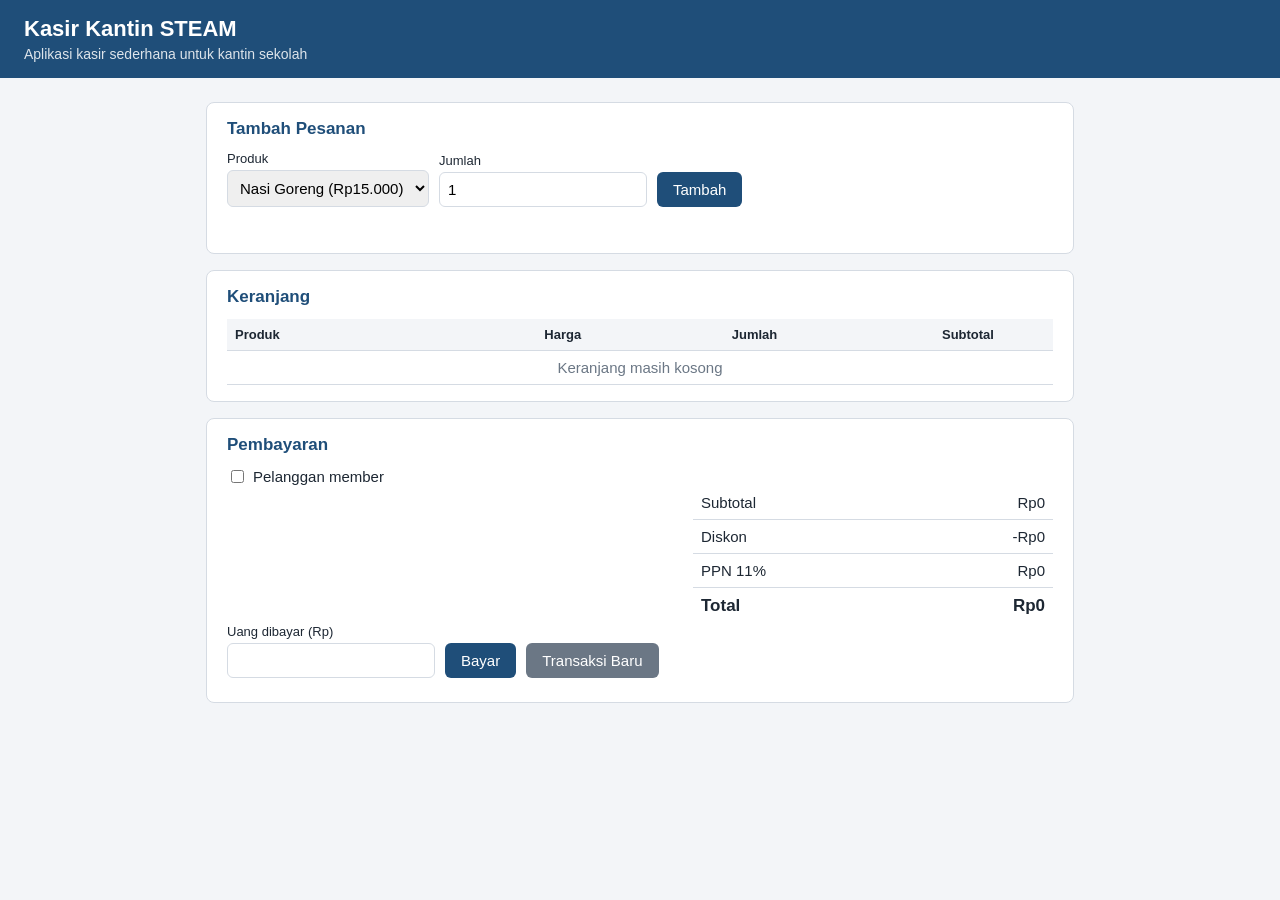
<file: bughunt-kasir/index.html>
<!doctype html>







<html lang="id">
<head>
  <meta charset="utf-8">
  <meta name="viewport" content="width=device-width, initial-scale=1">
  <title>Kasir Kantin STEAM</title>
  <style>
    :root {
      --biru: #1f4e79;
      --abu: #f3f5f8;
      --garis: #d5dbe3;
      --merah: #b42318;
      --hijau: #1a7f37;
    }
    * { box-sizing: border-box; }
    body {
      margin: 0;
      font-family: "Segoe UI", Arial, sans-serif;
      background: var(--abu);
      color: #1d2733;
    }
    header {
      background: var(--biru);
      color: white;
      padding: 16px 24px;
    }
    header h1 { margin: 0; font-size: 22px; }
    header p { margin: 4px 0 0; opacity: 0.85; font-size: 14px; }
    main {
      max-width: 900px;
      margin: 24px auto;
      padding: 0 16px;
      display: grid;
      gap: 16px;
    }
    section {
      background: white;
      border: 1px solid var(--garis);
      border-radius: 8px;
      padding: 16px 20px;
    }
    h2 { margin: 0 0 12px; font-size: 17px; color: var(--biru); }
    form, .baris-bayar {
      display: flex;
      flex-wrap: wrap;
      gap: 10px;
      align-items: flex-end;
    }
    label { display: flex; flex-direction: column; font-size: 13px; gap: 4px; }
    select, input[type=number] {
      padding: 8px;
      font-size: 15px;
      border: 1px solid var(--garis);
      border-radius: 6px;
      min-width: 120px;
    }
    button {
      padding: 9px 16px;
      font-size: 15px;
      border: none;
      border-radius: 6px;
      background: var(--biru);
      color: white;
      cursor: pointer;
    }
    button.sekunder { background: #6b7785; }
    button.hapus { background: transparent; color: var(--merah); padding: 4px 8px; font-size: 13px; }
    table { width: 100%; border-collapse: collapse; font-size: 15px; }
    th, td { padding: 8px; border-bottom: 1px solid var(--garis); text-align: left; }
    th { background: var(--abu); font-size: 13px; }
    .angka { text-align: right; }
    .kosong { text-align: center; color: #6b7785; }
    .ringkasan { width: 100%; max-width: 360px; margin-left: auto; }
    .ringkasan td:last-child { text-align: right; }
    .ringkasan tr.total td { font-weight: bold; font-size: 17px; border-bottom: none; }
    .member { flex-direction: row; align-items: center; gap: 6px; font-size: 15px; }
    .pesan { min-height: 20px; margin-top: 10px; font-size: 14px; }
    .pesan.error { color: var(--merah); }
    .pesan.sukses { color: var(--hijau); }
    #hasil-bayar { font-size: 18px; font-weight: bold; margin-top: 8px; }
  </style>
</head>
<body>
  <header>
    <h1>Kasir Kantin STEAM</h1>
    <p>Aplikasi kasir sederhana untuk kantin sekolah</p>
  </header>

  <main>
    <section>
      <h2>Tambah Pesanan</h2>
      <form id="form-tambah">
        <label>Produk
          <select id="produk"></select>
        </label>
        <label>Jumlah
          <input id="qty" type="number" value="1">
        </label>
        <button type="submit">Tambah</button>
      </form>
      <div id="pesan" class="pesan"></div>
    </section>

    <section>
      <h2>Keranjang</h2>
      <table>
        <thead>
          <tr>
            <th>Produk</th>
            <th class="angka">Harga</th>
            <th class="angka">Jumlah</th>
            <th class="angka">Subtotal</th>
            <th></th>
          </tr>
        </thead>
        <tbody id="isi-keranjang"></tbody>
      </table>
    </section>

    <section>
      <h2>Pembayaran</h2>
      <label class="member"><input id="member" type="checkbox"> Pelanggan member</label>
      <table class="ringkasan">
        <tr><td>Subtotal</td><td id="subtotal"></td></tr>
        <tr><td>Diskon</td><td id="diskon"></td></tr>
        <tr><td>PPN 11%</td><td id="ppn"></td></tr>
        <tr class="total"><td>Total</td><td id="total"></td></tr>
      </table>
      <div class="baris-bayar">
        <label>Uang dibayar (Rp)
          <input id="bayar" type="number" min="0" step="500">
        </label>
        <button id="tombol-bayar" type="button">Bayar</button>
        <button id="tombol-baru" type="button" class="sekunder">Transaksi Baru</button>
      </div>
      <div id="hasil-bayar"></div>
    </section>
  </main>

  <script src="kasir.js"></script>
  <script src="app.js"></script>
</body>
</html>
</file>
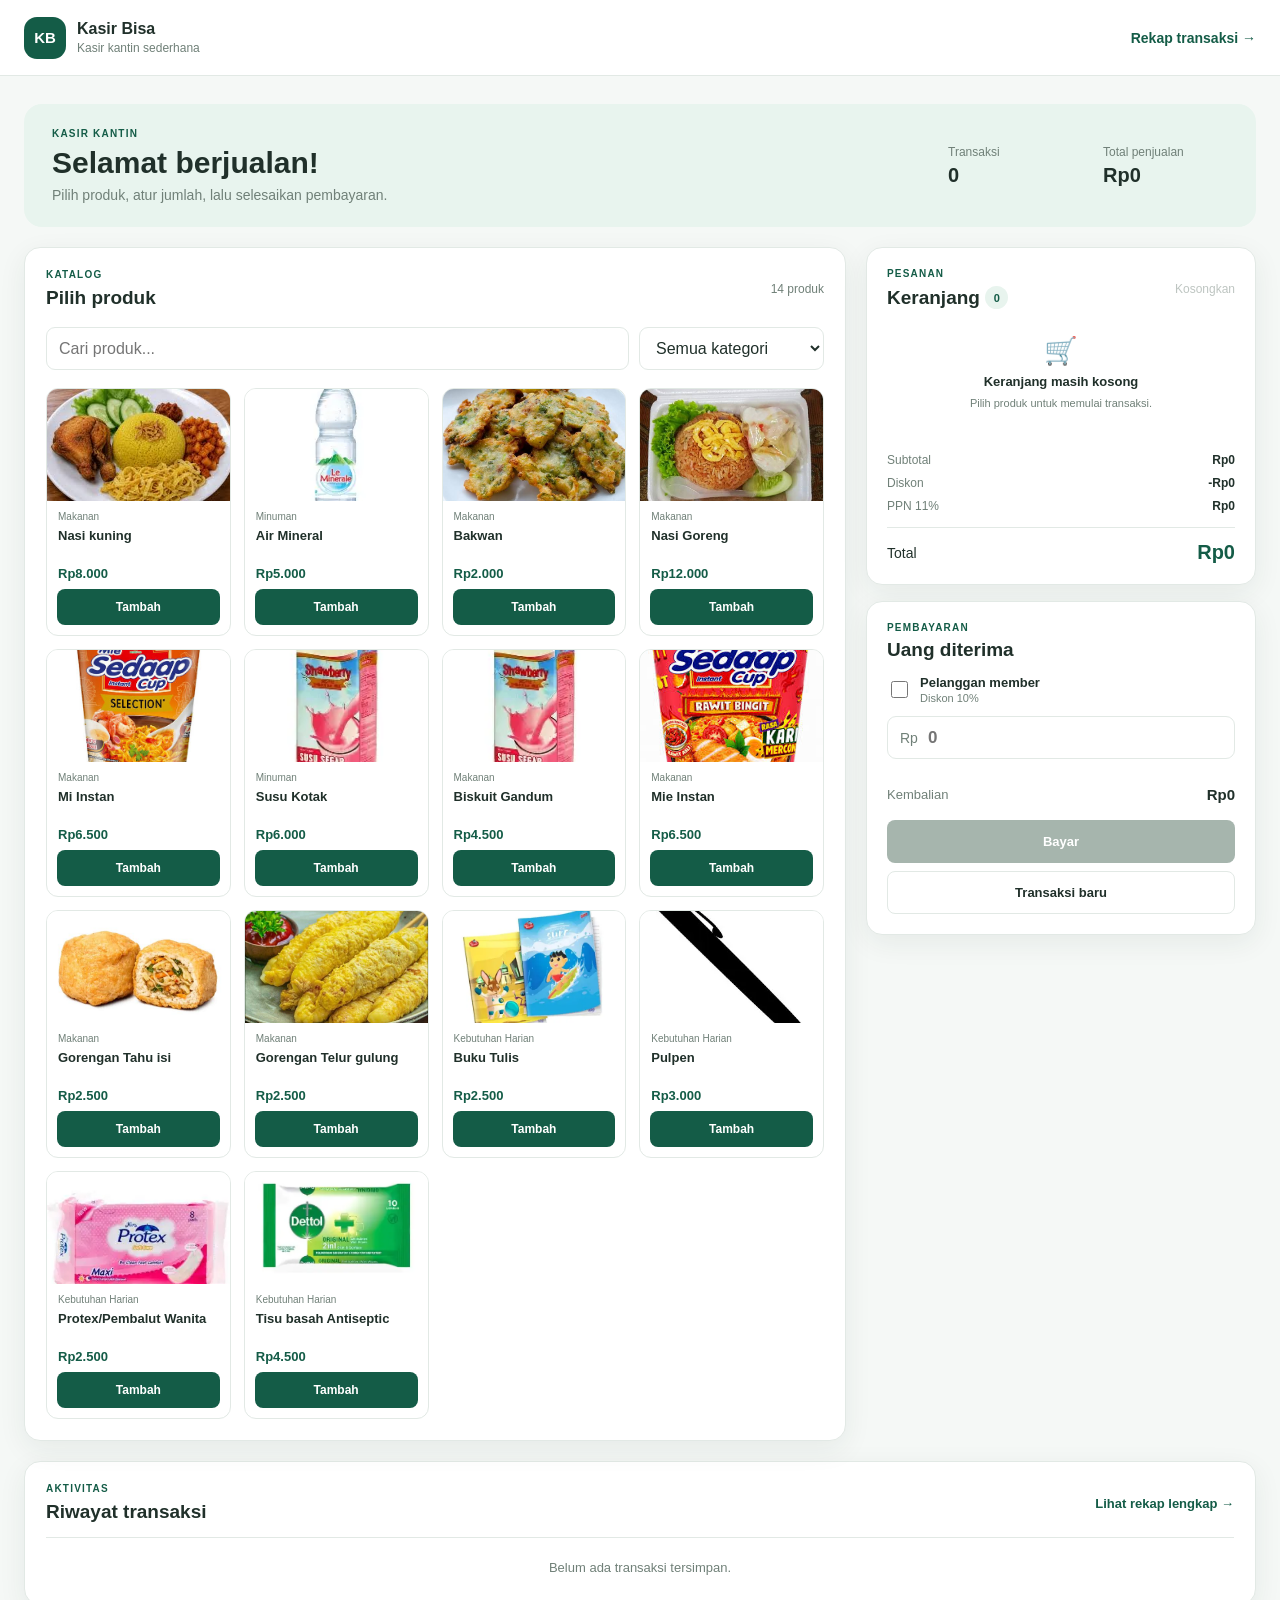
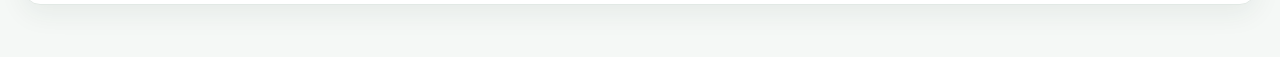
<file: src/index.html>
<!doctype html>
<html lang="id">
<head>
  <meta charset="utf-8">
  <meta name="viewport" content="width=device-width, initial-scale=1">
  <meta name="theme-color" content="#145c47">
  <title>Kasir Bisa — Kasir Kantin</title>
  <link rel="stylesheet" href="style.css">
</head>
<body>
  <header class="site-header">
    <a class="brand" href="index.html" aria-label="Kasir Bisa, halaman kasir">
      <span class="brand-mark" aria-hidden="true">KB</span>
      <span><strong>Kasir Bisa</strong><small>Kasir kantin sederhana</small></span>
    </a>
    <a class="header-link" href="rekap.html">Rekap transaksi <span aria-hidden="true">→</span></a>
  </header>

  <main>
    <section class="welcome">
      <div>
        <p class="eyebrow">KASIR KANTIN</p>
        <h1>Selamat berjualan!</h1>
        <p>Pilih produk, atur jumlah, lalu selesaikan pembayaran.</p>
      </div>
      <div class="sales-stats" aria-live="polite">
        <div><span>Transaksi</span><strong id="jumlah-transaksi">0</strong></div>
        <div><span>Total penjualan</span><strong id="total-penjualan">Rp0</strong></div>
      </div>
    </section>

    <div id="pesan" class="notice" role="status" aria-live="polite"></div>

    <div class="workspace">
      <section class="catalog-panel" aria-labelledby="catalog-title">
        <div class="section-heading">
          <div><p class="eyebrow">KATALOG</p><h2 id="catalog-title">Pilih produk</h2></div>
          <span id="jumlah-produk" class="muted"></span>
        </div>
        <div class="product-filters">
          <label><span class="visually-hidden">Cari produk</span>
            <input id="cari-produk" type="search" placeholder="Cari produk..." autocomplete="off">
          </label>
          <label><span class="visually-hidden">Kategori produk</span>
            <select id="filter-kategori"></select>
          </label>
        </div>
        <div id="daftar-produk" class="product-grid"></div>
      </section>

      <aside class="checkout-panel">
        <section class="cart-card" aria-labelledby="cart-title">
          <div class="section-heading">
            <div><p class="eyebrow">PESANAN</p>
              <h2 id="cart-title">Keranjang <span id="jumlah-keranjang" class="count-badge">0</span></h2>
            </div>
            <button id="kosongkan-keranjang" class="text-button" type="button">Kosongkan</button>
          </div>
          <div id="keranjang-kosong" class="empty-state">
            <span aria-hidden="true">🛒</span>
            <p>Keranjang masih kosong</p>
            <small>Pilih produk untuk memulai transaksi.</small>
          </div>
          <div id="daftar-keranjang" class="cart-list"></div>
          <div class="price-summary">
            <div><span>Subtotal</span><strong id="subtotal">Rp0</strong></div>
            <div><span>Diskon</span><strong id="diskon">-Rp0</strong></div>
            <div><span>PPN 11%</span><strong id="ppn">Rp0</strong></div>
            <div class="total-row"><span>Total</span><strong id="total">Rp0</strong></div>
          </div>
        </section>

        <section class="payment-card" aria-labelledby="payment-title">
          <p class="eyebrow">PEMBAYARAN</p>
          <h2 id="payment-title">Uang diterima</h2>
          <label class="member-option">
            <input id="member" type="checkbox">
            <span>Pelanggan member <small>Diskon 10%</small></span>
          </label>
          <form id="form-pembayaran" novalidate>
            <label class="amount-field" for="bayar">
              <span class="currency-prefix">Rp</span>
              <input id="bayar" type="number" min="0" step="1" inputmode="numeric" placeholder="0" required>
            </label>
            <div id="nominal-cepat" class="quick-amounts" aria-label="Pilihan nominal pembayaran"></div>
            <div class="change-row"><span>Kembalian</span><strong id="kembalian">Rp0</strong></div>
            <button id="tombol-bayar" class="primary-button" type="submit" disabled>Bayar</button>
          </form>
          <button id="tombol-baru" class="secondary-button" type="button">Transaksi baru</button>
        </section>
      </aside>
    </div>

    <section class="history-panel" aria-labelledby="history-title">
      <div class="section-heading">
        <div><p class="eyebrow">AKTIVITAS</p><h2 id="history-title">Riwayat transaksi</h2></div>
        <a href="rekap.html">Lihat rekap lengkap <span aria-hidden="true">→</span></a>
      </div>
      <div id="riwayat-transaksi" class="history-list"></div>
    </section>
  </main>

  <dialog id="dialog-transaksi" aria-labelledby="judul-dialog">
    <div id="langkah-konfirmasi">
      <p class="eyebrow">PERIKSA PESANAN</p>
      <h2 id="judul-dialog">Konfirmasi pembayaran</h2>
      <div id="ringkasan-konfirmasi" class="dialog-summary"></div>
      <div class="dialog-actions">
        <button id="batal-konfirmasi" class="secondary-button" type="button">Kembali</button>
        <button id="konfirmasi-pembayaran" class="primary-button" type="button">Konfirmasi &amp; bayar</button>
      </div>
    </div>
    <div id="langkah-struk" hidden>
      <p class="eyebrow">TRANSAKSI BERHASIL</p>
      <h2>Rincian transaksi</h2>
      <div id="rincian-struk" class="dialog-summary"></div>
      <button id="tutup-struk" class="primary-button" type="button">Selesai</button>
    </div>
  </dialog>

  <script src="kasir.js"></script>
  <script src="transaksi.js"></script>
  <script src="app.js"></script>
</body>
</html>
</file>
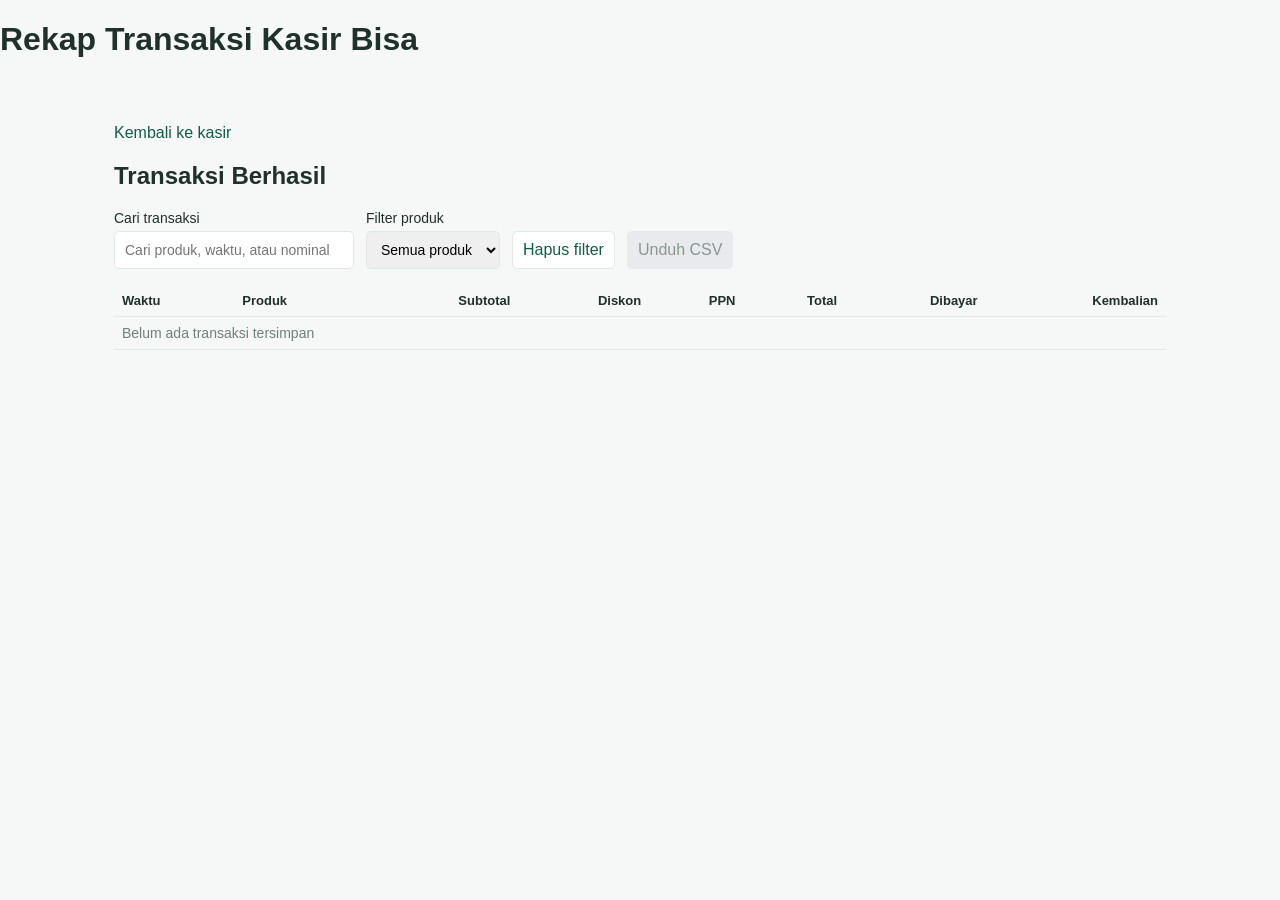
<file: src/rekap.html>
<!doctype html>
<html lang="id">
<head>
  <meta charset="utf-8">
  <meta name="viewport" content="width=device-width, initial-scale=1">
  <title>Rekap Transaksi - Kasir Bisa</title>
  <link rel="stylesheet" href="style.css">
</head>
<body class="halaman-rekap">
  <header>
    <h1>Rekap Transaksi Kasir Bisa</h1>
  </header>
  <main>
    <section class="rekap">
      <p><a href="index.html">Kembali ke kasir</a></p>
      <h2>Transaksi Berhasil</h2>
      <div class="filter-rekap">
        <label for="cari-transaksi">
          Cari transaksi
          <input id="cari-transaksi" type="search" placeholder="Cari produk, waktu, atau nominal">
        </label>
        <label for="filter-produk">
          Filter produk
          <select id="filter-produk">
            <option value="">Semua produk</option>
          </select>
        </label>
        <button type="button" id="reset-filter">Hapus filter</button>
        <button type="button" id="unduh-csv">Unduh CSV</button>
      </div>
      <table>
        <thead>
          <tr>
            <th>Waktu</th>
            <th>Produk</th>
            <th class="angka">Subtotal</th>
            <th class="angka">Diskon</th>
            <th class="angka">PPN</th>
            <th class="angka">Total</th>
            <th class="angka">Dibayar</th>
            <th class="angka">Kembalian</th>
          </tr>
        </thead>
        <tbody id="rekap-transaksi"></tbody>
      </table>
    </section>
  </main>
  <script src="transaksi.js"></script>
  <script src="rekap.js"></script>

</body>
</html>
</file>
<file: src/style.css>
:root {
  --green: #145c47;
  --green-dark: #104737;
  --green-light: #e8f4ee;
  --ink: #20302a;
  --muted: #708078;
  --line: #e2e9e5;
  --canvas: #f5f8f6;
  --white: #fff;
  --red: #b42318;
  --shadow: 0 8px 28px rgba(23, 55, 42, 0.07);
}

* { box-sizing: border-box; }
body {
  margin: 0;
  background: var(--canvas);
  color: var(--ink);
  font-family: "Segoe UI", Arial, sans-serif;
}
button, input, select { font: inherit; }
a { color: var(--green); text-decoration: none; }
a:hover { text-decoration: underline; }
button { -webkit-tap-highlight-color: transparent; }

.site-header {
  min-height: 76px;
  padding: 12px max(24px, calc((100vw - 1280px) / 2));
  display: flex;
  justify-content: space-between;
  align-items: center;
  gap: 20px;
  background: var(--white);
  border-bottom: 1px solid var(--line);
}
.brand { display: inline-flex; align-items: center; gap: 11px; color: var(--ink); }
.brand:hover { text-decoration: none; }
.brand-mark {
  width: 42px;
  height: 42px;
  display: grid;
  place-items: center;
  border-radius: 13px;
  background: var(--green);
  color: var(--white);
  font-size: 15px;
  font-weight: 800;
}
.brand strong, .brand small { display: block; }
.brand strong { font-size: 16px; }
.brand small { margin-top: 3px; color: var(--muted); font-size: 12px; }
.header-link { font-size: 14px; font-weight: 650; }

main { width: min(1280px, 100%); margin: 0 auto; padding: 28px 24px 52px; }
.welcome {
  display: flex;
  justify-content: space-between;
  align-items: center;
  gap: 24px;
  margin-bottom: 20px;
  padding: 24px 28px;
  border-radius: 18px;
  background: var(--green-light);
}
.eyebrow {
  margin: 0 0 7px;
  color: var(--green);
  font-size: 10px;
  font-weight: 800;
  letter-spacing: .12em;
}
.welcome h1 { margin: 0 0 7px; font-size: clamp(23px, 3vw, 30px); }
.welcome > div:first-child > p:last-child { margin: 0; color: var(--muted); font-size: 14px; }
.sales-stats { display: flex; gap: 30px; }
.sales-stats div { min-width: 125px; }
.sales-stats span, .sales-stats strong { display: block; }
.sales-stats span { margin-bottom: 5px; color: var(--muted); font-size: 12px; }
.sales-stats strong { font-size: 20px; }
.notice { min-height: 0; margin: 0 0 12px; color: var(--muted); font-size: 13px; }
.notice.error {
  padding: 10px 13px;
  border: 1px solid #f2c9c4;
  border-radius: 9px;
  background: #fff5f4;
  color: var(--red);
}
.notice.success { color: var(--green); }

.workspace {
  display: grid;
  grid-template-columns: minmax(0, 1fr) minmax(320px, 390px);
  align-items: start;
  gap: 20px;
}
.catalog-panel, .cart-card, .payment-card, .history-panel {
  border: 1px solid var(--line);
  border-radius: 16px;
  background: var(--white);
  box-shadow: var(--shadow);
}
.catalog-panel, .history-panel { padding: 21px; }
.checkout-panel { display: grid; gap: 16px; }
.cart-card, .payment-card { padding: 20px; }
.section-heading { display: flex; justify-content: space-between; align-items: center; gap: 14px; }
.section-heading h2, .payment-card h2 { margin: 0; font-size: 19px; }
.section-heading > a { font-size: 13px; font-weight: 650; }
.muted { color: var(--muted); font-size: 12px; }

.product-filters {
  display: grid;
  grid-template-columns: minmax(0, 1fr) 185px;
  gap: 10px;
  margin: 18px 0;
}
.product-filters input, .product-filters select, .amount-field {
  width: 100%;
  min-height: 43px;
  border: 1px solid var(--line);
  border-radius: 9px;
  background: var(--white);
}
.product-filters input, .product-filters select { padding: 0 12px; color: var(--ink); }
.product-filters input:focus, .product-filters select:focus, .amount-field:focus-within {
  outline: 2px solid #b8d9c9;
  border-color: var(--green);
}
.product-grid { display: grid; grid-template-columns: repeat(auto-fill, minmax(155px, 1fr)); gap: 13px; }
.product-card {
  display: flex;
  min-width: 0;
  flex-direction: column;
  overflow: hidden;
  border: 1px solid var(--line);
  border-radius: 12px;
  background: var(--white);
  transition: border-color 140ms ease, transform 140ms ease, box-shadow 140ms ease;
}
.product-card:hover { transform: translateY(-2px); border-color: #b6d3c4; box-shadow: 0 7px 18px rgba(23,55,42,.09); }
.product-card > img { width: 100%; height: 112px; object-fit: cover; background: var(--green-light); }
.product-info { display: grid; flex: 1; gap: 5px; padding: 10px 11px 8px; }
.product-category { color: var(--muted); font-size: 10px; }
.product-info h3 { min-height: 34px; margin: 0; font-size: 13px; line-height: 1.35; }
.product-price { color: var(--green); font-size: 13px; }
.add-button, .primary-button {
  border: 0;
  border-radius: 8px;
  background: var(--green);
  color: var(--white);
  cursor: pointer;
  font-weight: 700;
}
.add-button { min-height: 36px; margin: 0 10px 10px; font-size: 12px; }
.add-button:hover, .primary-button:hover:not(:disabled) { background: var(--green-dark); }
.empty-products { grid-column: 1 / -1; padding: 30px 12px; color: var(--muted); text-align: center; }

.count-badge {
  display: inline-grid;
  place-items: center;
  min-width: 23px;
  height: 23px;
  padding: 0 6px;
  border-radius: 99px;
  background: var(--green-light);
  color: var(--green);
  font-size: 11px;
  vertical-align: 2px;
}
.text-button { padding: 7px 0; border: 0; background: transparent; color: var(--muted); cursor: pointer; font-size: 12px; }
.text-button:disabled { cursor: not-allowed; opacity: .45; }
.empty-state { padding: 26px 10px; color: var(--muted); text-align: center; }
.empty-state span { display: block; margin-bottom: 7px; font-size: 27px; }
.empty-state p { margin: 0 0 4px; color: var(--ink); font-size: 13px; font-weight: 650; }
.empty-state small { font-size: 11px; }
.cart-list { display: grid; gap: 12px; }
.cart-item {
  display: grid;
  grid-template-columns: 42px minmax(0, 1fr) auto auto;
  align-items: center;
  gap: 8px;
  padding: 11px 0;
  border-bottom: 1px solid var(--line);
}
.cart-item-image {
  width: 42px;
  height: 42px;
  border: 1px solid var(--line);
  border-radius: 8px;
  background: var(--canvas);
  object-fit: contain;
}
.cart-item-detail { display: grid; min-width: 0; gap: 4px; }
.cart-item-detail strong { overflow: hidden; font-size: 12px; text-overflow: ellipsis; white-space: nowrap; }
.cart-item-detail span { color: var(--muted); font-size: 11px; }
.quantity-controls { display: flex; align-items: center; gap: 7px; }
.quantity-button {
  display: grid;
  place-items: center;
  width: 26px;
  height: 26px;
  border: 1px solid var(--line);
  border-radius: 7px;
  background: var(--white);
  color: var(--green);
  cursor: pointer;
  font-size: 16px;
}
.quantity-button:disabled { cursor: not-allowed; opacity: .4; }
.quantity-value { min-width: 13px; text-align: center; font-size: 12px; }
.remove-button { padding: 5px 0 5px 4px; border: 0; background: transparent; color: var(--red); cursor: pointer; font-size: 11px; }
.price-summary { display: grid; gap: 9px; margin-top: 16px; color: var(--muted); font-size: 12px; }
.price-summary > div:not(.total-row) { display: flex; justify-content: space-between; gap: 12px; }
.price-summary > div:not(.total-row) strong { color: var(--ink); font-weight: 600; }
.total-row, .change-row { display: flex; justify-content: space-between; align-items: center; gap: 12px; }
.total-row { margin-top: 5px; padding-top: 13px; border-top: 1px solid var(--line); color: var(--ink); font-size: 14px; }
.total-row strong { color: var(--green); font-size: 20px; }

.payment-card .eyebrow { margin-bottom: 6px; }
.payment-card h2 { margin-bottom: 14px; }
.member-option { display: flex; align-items: center; gap: 9px; margin: 0 0 12px; color: var(--ink); cursor: pointer; font-size: 13px; font-weight: 650; }
.member-option input { width: 17px; height: 17px; accent-color: var(--green); }
.member-option small { display: block; margin-top: 2px; color: var(--muted); font-size: 11px; font-weight: 400; }
.amount-field { display: flex; align-items: center; gap: 8px; padding: 0 12px; }
.currency-prefix { color: var(--muted); font-size: 14px; }
.amount-field input { width: 100%; min-width: 0; height: 40px; border: 0; outline: 0; color: var(--ink); font-size: 17px; font-weight: 700; }
.quick-amounts { display: flex; flex-wrap: wrap; gap: 7px; margin-top: 10px; }
.quick-amount { padding: 6px 9px; border: 1px solid #cfe0d6; border-radius: 7px; background: var(--white); color: var(--green); cursor: pointer; font-size: 11px; }
.quick-amount:hover { background: var(--green-light); }
.change-row { margin: 17px 0; color: var(--muted); font-size: 13px; }
.change-row strong { color: var(--ink); font-size: 15px; }
.primary-button, .secondary-button { width: 100%; min-height: 43px; padding: 10px 14px; font-size: 13px; }
.primary-button:disabled { background: #a6b5ad; cursor: not-allowed; }
.secondary-button { margin-top: 8px; border: 1px solid var(--line); border-radius: 8px; background: var(--white); color: var(--ink); cursor: pointer; font-weight: 650; }
.secondary-button:hover { background: var(--canvas); }
#form-pembayaran { margin: 0; }

.history-panel { margin-top: 20px; }
.history-panel .section-heading { margin-bottom: 14px; }
.history-list { display: grid; }
.history-item { display: flex; justify-content: space-between; align-items: center; gap: 15px; padding: 12px 0; border-top: 1px solid var(--line); }
.history-detail { overflow: hidden; color: var(--muted); font-size: 12px; text-overflow: ellipsis; white-space: nowrap; }
.history-item > strong { flex: 0 0 auto; font-size: 13px; }
.history-empty { margin: 0; padding: 22px 8px 8px; border-top: 1px solid var(--line); color: var(--muted); text-align: center; font-size: 13px; }
.visually-hidden { position: absolute; width: 1px; height: 1px; overflow: hidden; clip: rect(0,0,0,0); white-space: nowrap; clip-path: inset(50%); }

dialog { width: min(460px, calc(100vw - 32px)); max-height: min(85vh, 680px); overflow-y: auto; padding: 25px; border: 1px solid var(--line); border-radius: 16px; color: var(--ink); box-shadow: 0 20px 70px rgba(13,37,27,.22); }
dialog::backdrop { background: rgba(18,39,30,.48); backdrop-filter: blur(2px); }
dialog h2 { margin: 0 0 18px; font-size: 20px; }
.dialog-summary { display: grid; gap: 8px; padding: 14px; border: 1px solid var(--line); border-radius: 10px; background: var(--canvas); font-size: 13px; }
.dialog-summary p { margin: 0; }
.dialog-actions { display: grid; grid-template-columns: 1fr 1.4fr; gap: 9px; margin-top: 16px; }
.dialog-actions .secondary-button { margin: 0; }
#langkah-struk > .primary-button { margin-top: 16px; }

.halaman-rekap main { max-width: 1100px; }
.halaman-rekap section { overflow-x: auto; }
.halaman-rekap table { width: 100%; border-collapse: collapse; font-size: 14px; }
.halaman-rekap th, .halaman-rekap td { padding: 8px; border-bottom: 1px solid var(--line); text-align: left; }
.halaman-rekap th { background: var(--canvas); font-size: 13px; }
.halaman-rekap .angka { text-align: right; white-space: nowrap; }
.filter-rekap { display: flex; align-items: end; gap: 12px; flex-wrap: wrap; margin: 0 0 16px; }
.filter-rekap label { display: grid; gap: 5px; font-size: 14px; }
.filter-rekap input, .filter-rekap select, .filter-rekap button { min-height: 38px; padding: 7px 10px; border: 1px solid var(--line); border-radius: 5px; font: inherit; }
.filter-rekap input { min-width: 240px; }
.filter-rekap button { background: var(--white); color: var(--green); cursor: pointer; }
.filter-rekap button:disabled { background: #e5e7eb; color: var(--muted); cursor: not-allowed; opacity: .8; }
.kosong { color: var(--muted); text-align: center; }

@media (max-width: 900px) {
  .workspace { grid-template-columns: minmax(0, 1fr) 330px; }
  .product-grid { grid-template-columns: repeat(auto-fill, minmax(140px, 1fr)); }
}
@media (max-width: 700px) {
  .site-header { min-height: 66px; padding: 10px 16px; }
  main { padding: 18px 14px 36px; }
  .welcome { align-items: flex-start; flex-direction: column; padding: 20px; }
  .sales-stats { width: 100%; justify-content: space-between; gap: 12px; }
  .workspace { grid-template-columns: 1fr; }
  .checkout-panel { grid-row: 1; }
}
@media (max-width: 420px) {
  .brand small { display: none; }
  .header-link { font-size: 12px; }
  .product-filters { grid-template-columns: 1fr; }
  .catalog-panel, .history-panel, .cart-card, .payment-card { padding: 16px; }
  .product-grid { grid-template-columns: repeat(2, minmax(0, 1fr)); }
  .cart-item {
    position: relative;
    grid-template-columns: 36px minmax(0, 1fr);
    grid-template-areas:
      "image detail"
      "image controls";
    padding-right: 26px;
    column-gap: 8px;
    row-gap: 5px;
  }
  .cart-item-image { grid-area: image; width: 36px; height: 36px; }
  .cart-item-detail { grid-area: detail; }
  .quantity-controls { grid-area: controls; justify-self: start; }
  .remove-button {
    position: absolute;
    top: 12px;
    right: 0;
    display: grid;
    width: 20px;
    height: 20px;
    place-items: center;
    padding: 0;
    font-size: 0;
  }
  .remove-button::before { content: "×"; font-size: 16px; }
  .history-item { align-items: flex-start; flex-direction: column; gap: 7px; }
}
</file>
